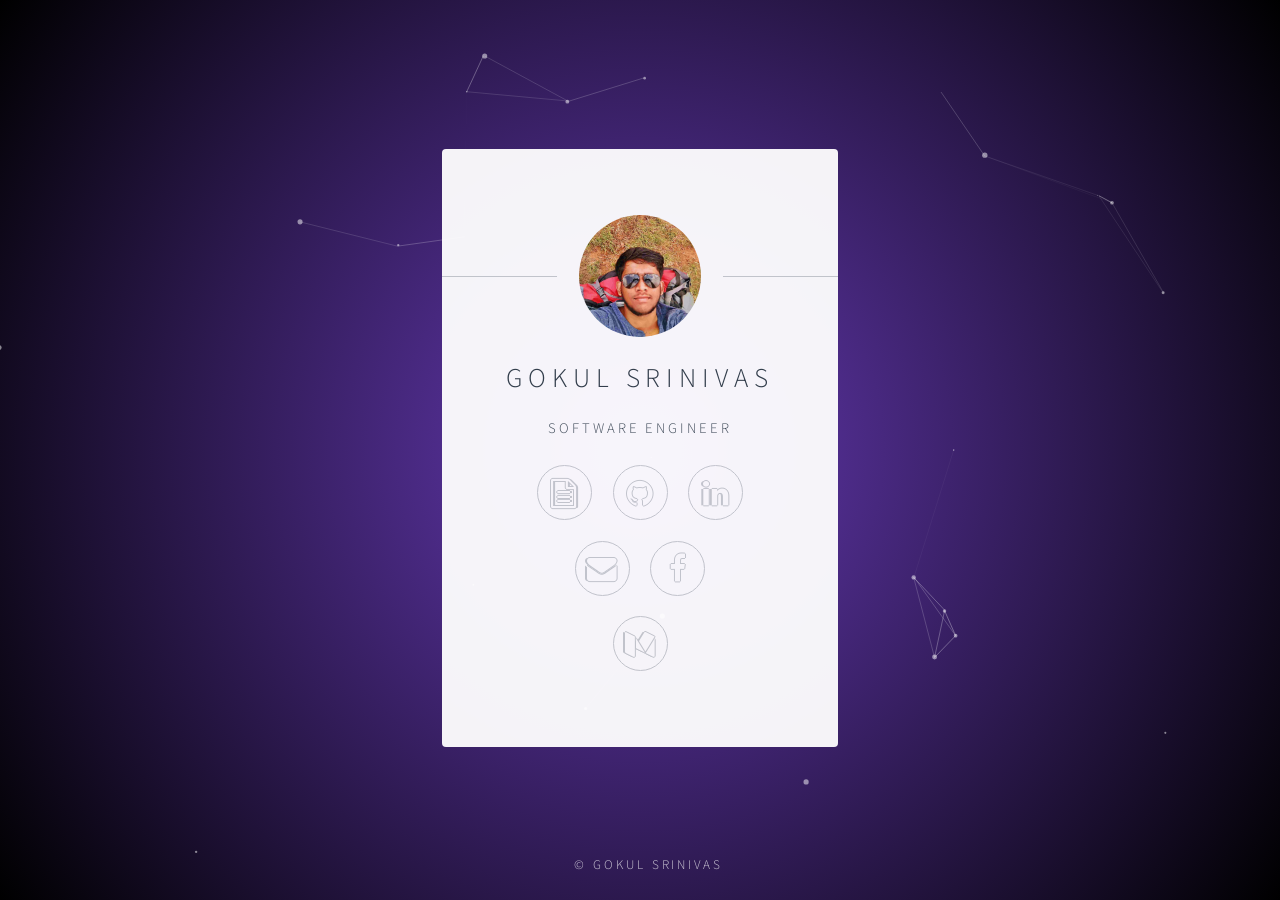
<file: index.html>
<!DOCTYPE HTML>
<!--
	Identity by HTML5 UP
	html5up.net | @ajlkn
	Free for personal and commercial use under the CCA 3.0 license (html5up.net/license)
-->
<html>
	<head>
        <script type="text/javascript">
        var host = "gokulsrinivas.me";
            if ((host == window.location.host) && (window.location.protocol != "https:"))
                    window.location.protocol = "https";
        </script>

		<title>Gokul Srinivas</title>
		<meta charset="utf-8" />
		<meta name="viewport" content="width=device-width, initial-scale=1" />
		<meta name="description" content="Gokul Srinivas, Software Engineer, Trekker, Imperfect, Human. 
        I build scalable, distributed, highly performant systems.
        Currently working @ Goldman Sachs.
		">
		<!--[if lte IE 8]><script src="assets/js/html5shiv.js"></script><![endif]-->
		<link rel="stylesheet" href="assets/css/main.css" />
		<!--[if lte IE 9]><link rel="stylesheet" href="assets/css/ie9.css" /><![endif]-->
		<!--[if lte IE 8]><link rel="stylesheet" href="assets/css/ie8.css" /><![endif]-->
		<noscript><link rel="stylesheet" href="assets/css/noscript.css" /></noscript>
	</head>
	<body class="is-loading" id="particles-js">

		<!-- Wrapper -->
			<div id="wrapper">

				<!-- Main -->
					<section id="main">
						<header>
							<span class="avatar"><img src="images/aviators.jpg" alt="" /></span>
							<h1>Gokul Srinivas</h1>
							<p>Software Engineer</p>
						</header>

						<footer>
							<ul class="icons">
								<li><a href="assets/resume/Gokul-Srinivas-OnePage-Resume.pdf" target="_blank" class="fa-file-text-o">Resume</a></li>
								<li><a href="https://github.com/GokulSrinivas" target="_blank" class="fa-github">Github</a></li>
								<li><a href="https://www.linkedin.com/in/gokulsrinivas" target="_blank" class="fa-linkedin">LinkedIn</a></li>
								<br>
								<li><a href="mailto:gokusrinivas@gmail.com" target="_blank" class="fa-envelope">Email</a></li>
								<li><a href="https://www.facebook.com/GokulSrinivas23" target="_blank" class="fa-facebook">Facebook</a></li>
                                <br>
                                <li><a href="https://blog.gokulsrinivas.me" class="fa fa-medium" target="_blank">Blog</a></li>
							</ul>
						</footer>
					</section>

				<!-- Footer -->
					<footer id="footer">
						<ul class="copyright">
							<li>&copy; Gokul Srinivas</li>
						</ul>
					</footer>

			</div>

		<!-- Scripts -->
			<script type="text/javascript" src="assets/js/particles.min.js"></script>
			<script type="text/javascript" defer>
				particlesJS.load('particles-js', 'assets/js/particles.json', function() {
					// console.log('callback - particles.js config loaded');
				});
			</script>
			<!--[if lte IE 8]><script src="assets/js/respond.min.js"></script><![endif]-->
			<script>
				if ('addEventListener' in window) {
					window.addEventListener('load', function() { document.body.className = document.body.className.replace(/\bis-loading\b/, ''); });
					document.body.className += (navigator.userAgent.match(/(MSIE|rv:11\.0)/) ? ' is-ie' : '');
				}
			</script>

	</body>
</html>
</file>
<file: assets/css/ie9.css>
/* Basic */

	body {
		background-image: url("../../images/bg.jpg");/
		background-repeat: no-repeat;
		background-size: cover;
		background-position: bottom center;
		background-attachment: fixed;
	}

		body:after {
			display: none;
		}

/* List */

	ul.icons li a:before {
		color: #c8cccf;
	}

	ul.icons li a:hover:before {
		color: #ff7496;
	}

/* Wrapper */

	#wrapper {
		text-align: center;
	}

/* Main */

	#main {
		display: inline-block;
	}
</file>
<file: assets/css/ie8.css>
/* List */

	ul.icons li a {
		-ms-behavior: url("assets/js/PIE.htc");
	}

		ul.icons li a:before {
			text-align: center;
			font-size: 26px;
		}

/* Main */

	#main {
		-ms-behavior: url("assets/js/PIE.htc");
	}

		#main .avatar img {
			-ms-behavior: url("assets/js/PIE.htc");
		}

/* Footer */

	#footer {
		color: #fff;
	}

		#footer .copyright li {
			border-left: solid 1px #fff;
		}
</file>
<file: assets/css/noscript.css>
/* Basic */

	body:after {
		display: none;
	}

/* Main */

	#main {
		-moz-transform: none !important;
		-webkit-transform: none !important;
		-ms-transform: none !important;
		transform: none !important;
		opacity: 1 !important;
	}
</file>
<file: assets/css/main.css>
@charset "UTF-8";
@import url(font-awesome.min.css);
@import url("https://fonts.googleapis.com/css?family=Source+Sans+Pro:300");

/*
My own code
 */

.particles-js-canvas-el {
	position: absolute !important;
	top:0;
	left:0;
}

/* Old */

/* Reset */

	html, body, div, span, applet, object, iframe, h1, h2, h3, h4, h5, h6, p, blockquote, pre, a, abbr, acronym, address, big, cite, code, del, dfn, em, img, ins, kbd, q, s, samp, small, strike, strong, sub, sup, tt, var, b, u, i, center, dl, dt, dd, ol, ul, li, fieldset, form, label, legend, table, caption, tbody, tfoot, thead, tr, th, td, article, aside, canvas, details, embed, figure, figcaption, footer, header, hgroup, menu, nav, output, ruby, section, summary, time, mark, audio, video {
		margin: 0;
		padding: 0;
		border: 0;
		font-size: 100%;
		font: inherit;
		vertical-align: baseline;
	}

	article, aside, details, figcaption, figure, footer, header, hgroup, menu, nav, section {
		display: block;
	}

	body {
		line-height: 1;
	}

	ol, ul {
		list-style: none;
	}

	blockquote, q {
		quotes: none;
	}

	blockquote:before, blockquote:after, q:before, q:after {
		content: '';
		content: none;
	}

	table {
		border-collapse: collapse;
		border-spacing: 0;
	}

	body {
		-webkit-text-size-adjust: none;
	}

/* Box Model */

	*, *:before, *:after {
		-moz-box-sizing: border-box;
		-webkit-box-sizing: border-box;
		box-sizing: border-box;
	}

/* Basic */

	@media screen and (max-width: 480px) {

		html, body {
			min-width: 320px;
		}

	}

	body.is-loading *, body.is-loading *:before, body.is-loading *:after {
		-moz-animation: none !important;
		-webkit-animation: none !important;
		-ms-animation: none !important;
		animation: none !important;
		-moz-transition: none !important;
		-webkit-transition: none !important;
		-ms-transition: none !important;
		transition: none !important;
	}

	html {
		height: 100%;
	}

	body {
		height: 100%;
		background-color: #0d0020;
		/*background-image: url("images/overlay.png"), -moz-linear-gradient(60deg, rgba(255, 165, 150, 0.5) 5%, rgba(0, 228, 255, 0.35)), url("../../images/bg.jpg");
		background-image: url("images/overlay.png"), -webkit-linear-gradient(60deg, rgba(255, 165, 150, 0.5) 5%, rgba(0, 228, 255, 0.35)), url("../../images/bg.jpg");
		background-image: url("images/overlay.png"), -ms-linear-gradient(60deg, rgba(255, 165, 150, 0.5) 5%, rgba(0, 228, 255, 0.35)), url("../../images/bg.jpg");
		background-image: url("images/overlay.png"), linear-gradient(60deg, rgba(255, 165, 150, 0.5) 5%, rgba(0, 228, 255, 0.35)), url("../../images/bg.jpg");*/


		background-image: -moz-radial-gradient(center center, circle cover, #673ab7, #000000);
		background-image: -webkit-radial-gradient(center center, circle cover, #673ab7, #000000);
		background-image: -ms-radial-gradient(center center, circle cover, #673ab7, #000000);
		background-image: radial-gradient(center center, circle cover, #673ab7, #000000);

		background-repeat: repeat,			no-repeat,			no-repeat;
		background-size: 100% 100%, cover,				cover;
		background-position: top left,		center center,		bottom center;
		background-attachment: fixed,			fixed,				fixed;
	}

		body:after {
			content: '';
			display: block;
			position: fixed;
			top: 0;
			left: 0;
			width: 100%;
			height: inherit;
			opacity: 0;
			z-index: 1;
			background-color: #ffffff;
			background-image: url("images/overlay.png"), -moz-linear-gradient(60deg, rgba(55, 31, 96, 0.5) 5%, rgba(55, 31, 96, 0.35));
			background-image: url("images/overlay.png"), -webkit-linear-gradient(60deg, rgba(55, 31, 96, 0.5) 5%, rgba(55, 31, 96, 0.35));
			background-image: url("images/overlay.png"), -ms-linear-gradient(60deg, rgba(55, 31, 96, 0.5) 5%, rgba(55, 31, 96, 0.35));
			background-image: url("images/overlay.png"), linear-gradient(60deg, rgba(55, 31, 96, 0.5) 5%, rgba(55, 31, 96, 0.35));
			background-repeat: repeat,			no-repeat;
			background-size: 100px 100px, cover;
			background-position: top left,		center center;
			-moz-transition: opacity 1.75s ease-out;
			-webkit-transition: opacity 1.75s ease-out;
			-ms-transition: opacity 1.75s ease-out;
			transition: opacity 1.75s ease-out;
		}

		body.is-loading:after {
			opacity: 1;
		}

/* Type */

	body, input, select, textarea {
		color: #414f57;
		font-family: "Source Sans Pro", Helvetica, sans-serif;
		font-size: 14pt;
		font-weight: 300;
		line-height: 2;
		letter-spacing: 0.2em;
		text-transform: uppercase;
	}

		@media screen and (max-width: 1680px) {

			body, input, select, textarea {
				font-size: 11pt;
			}

		}

		@media screen and (max-width: 480px) {

			body, input, select, textarea {
				font-size: 10pt;
				line-height: 1.75;
			}

		}

	a {
		-moz-transition: color 0.2s ease, border-color 0.2s ease;
		-webkit-transition: color 0.2s ease, border-color 0.2s ease;
		-ms-transition: color 0.2s ease, border-color 0.2s ease;
		transition: color 0.2s ease, border-color 0.2s ease;
		color: inherit;
		text-decoration: none;
	}

		a:before {
			-moz-transition: color 0.2s ease, text-shadow 0.2s ease;
			-webkit-transition: color 0.2s ease, text-shadow 0.2s ease;
			-ms-transition: color 0.2s ease, text-shadow 0.2s ease;
			transition: color 0.2s ease, text-shadow 0.2s ease;
		}

		a:hover {
			color: #ff7496;
		}

	strong, b {
		color: #313f47;
	}

	em, i {
		font-style: italic;
	}

	p {
		margin: 0 0 1.5em 0;
	}

	h1, h2, h3, h4, h5, h6 {
		color: #313f47;
		line-height: 1.5;
		margin: 0 0 0.75em 0;
	}

		h1 a, h2 a, h3 a, h4 a, h5 a, h6 a {
			color: inherit;
			text-decoration: none;
		}

	h1 {
		font-size: 1.85em;
		letter-spacing: 0.22em;
		margin: 0 0 0.525em 0;
	}

	h2 {
		font-size: 1.25em;
	}

	h3 {
		font-size: 1em;
	}

	h4 {
		font-size: 1em;
	}

	h5 {
		font-size: 1em;
	}

	h6 {
		font-size: 1em;
	}

	@media screen and (max-width: 480px) {

		h1 {
			font-size: 1.65em;
		}

	}

	sub {
		font-size: 0.8em;
		position: relative;
		top: 0.5em;
	}

	sup {
		font-size: 0.8em;
		position: relative;
		top: -0.5em;
	}

	hr {
		border: 0;
		border-bottom: solid 1px #c8cccf;
		margin: 3em 0;
	}

/* Form */

	form {
		margin: 0 0 1.5em 0;
	}

		form > .field {
			margin: 0 0 1.5em 0;
		}

			form > .field > :last-child {
				margin-bottom: 0;
			}

	label {
		color: #313f47;
		display: block;
		font-size: 0.9em;
		margin: 0 0 0.75em 0;
	}

	input[type="text"],
	input[type="password"],
	input[type="email"],
	input[type="tel"],
	select,
	textarea {
		-moz-appearance: none;
		-webkit-appearance: none;
		-ms-appearance: none;
		appearance: none;
		border-radius: 4px;
		border: solid 1px #c8cccf;
		color: inherit;
		display: block;
		outline: 0;
		padding: 0 1em;
		text-decoration: none;
		width: 100%;
	}

		input[type="text"]:invalid,
		input[type="password"]:invalid,
		input[type="email"]:invalid,
		input[type="tel"]:invalid,
		select:invalid,
		textarea:invalid {
			box-shadow: none;
		}

		input[type="text"]:focus,
		input[type="password"]:focus,
		input[type="email"]:focus,
		input[type="tel"]:focus,
		select:focus,
		textarea:focus {
			border-color: #ff7496;
		}

	.select-wrapper {
		text-decoration: none;
		display: block;
		position: relative;
	}

		.select-wrapper:before {
			content: "";
			-moz-osx-font-smoothing: grayscale;
			-webkit-font-smoothing: antialiased;
			font-family: FontAwesome;
			font-style: normal;
			font-weight: normal;
			text-transform: none !important;
		}

		.select-wrapper:before {
			color: #c8cccf;
			display: block;
			height: 2.75em;
			line-height: 2.75em;
			pointer-events: none;
			position: absolute;
			right: 0;
			text-align: center;
			top: 0;
			width: 2.75em;
		}

		.select-wrapper select::-ms-expand {
			display: none;
		}

	input[type="text"],
	input[type="password"],
	input[type="email"],
	select {
		height: 2.75em;
	}

	textarea {
		padding: 0.75em 1em;
	}

	input[type="checkbox"],
	input[type="radio"] {
		-moz-appearance: none;
		-webkit-appearance: none;
		-ms-appearance: none;
		appearance: none;
		display: block;
		float: left;
		margin-right: -2em;
		opacity: 0;
		width: 1em;
		z-index: -1;
	}

		input[type="checkbox"] + label,
		input[type="radio"] + label {
			text-decoration: none;
			color: #414f57;
			cursor: pointer;
			display: inline-block;
			font-size: 1em;
			font-weight: 300;
			padding-left: 2.4em;
			padding-right: 0.75em;
			position: relative;
		}

			input[type="checkbox"] + label:before,
			input[type="radio"] + label:before {
				-moz-osx-font-smoothing: grayscale;
				-webkit-font-smoothing: antialiased;
				font-family: FontAwesome;
				font-style: normal;
				font-weight: normal;
				text-transform: none !important;
			}

			input[type="checkbox"] + label:before,
			input[type="radio"] + label:before {
				border-radius: 4px;
				border: solid 1px #c8cccf;
				content: '';
				display: inline-block;
				height: 1.65em;
				left: 0;
				line-height: 1.58125em;
				position: absolute;
				text-align: center;
				top: 0.15em;
				width: 1.65em;
			}

		input[type="checkbox"]:checked + label:before,
		input[type="radio"]:checked + label:before {
			color: #ff7496;
			content: '\f00c';
		}

		input[type="checkbox"]:focus + label:before,
		input[type="radio"]:focus + label:before {
			border-color: #ff7496;
		}

	input[type="checkbox"] + label:before {
		border-radius: 4px;
	}

	input[type="radio"] + label:before {
		border-radius: 100%;
	}

	::-webkit-input-placeholder {
		color: #616f77 !important;
		opacity: 1.0;
	}

	:-moz-placeholder {
		color: #616f77 !important;
		opacity: 1.0;
	}

	::-moz-placeholder {
		color: #616f77 !important;
		opacity: 1.0;
	}

	:-ms-input-placeholder {
		color: #616f77 !important;
		opacity: 1.0;
	}

	.formerize-placeholder {
		color: #616f77 !important;
		opacity: 1.0;
	}

/* Icon */

	.icon {
		text-decoration: none;
		position: relative;
		border-bottom: none;
	}

		.icon:before {
			-moz-osx-font-smoothing: grayscale;
			-webkit-font-smoothing: antialiased;
			font-family: FontAwesome;
			font-style: normal;
			font-weight: normal;
			text-transform: none !important;
		}

		.icon > .label {
			display: none;
		}

/* List */

	ol {
		list-style: decimal;
		margin: 0 0 1.5em 0;
		padding-left: 1.25em;
	}

		ol li {
			padding-left: 0.25em;
		}

	ul {
		list-style: disc;
		margin: 0 0 1.5em 0;
		padding-left: 1em;
	}

		ul li {
			padding-left: 0.5em;
		}

		ul.alt {
			list-style: none;
			padding-left: 0;
		}

			ul.alt li {
				border-top: solid 1px #c8cccf;
				padding: 0.5em 0;
			}

				ul.alt li:first-child {
					border-top: 0;
					padding-top: 0;
				}

		ul.icons {
			cursor: default;
			list-style: none;
			padding-left: 0;
			margin-top: -0.675em;
		}

			ul.icons li {
				display: inline-block;
				padding: 0.675em 0.5em;
			}

				ul.icons li a {
					text-decoration: none;
					position: relative;
					display: block;
					width: 3.75em;
					height: 3.75em;
					border-radius: 100%;
					border: solid 1px #c8cccf;
					line-height: 3.75em;
					overflow: hidden;
					text-align: center;
					text-indent: 3.75em;
					white-space: nowrap;
				}

					ul.icons li a:before {
						-moz-osx-font-smoothing: grayscale;
						-webkit-font-smoothing: antialiased;
						font-family: FontAwesome;
						font-style: normal;
						font-weight: normal;
						text-transform: none !important;
					}

					ul.icons li a:before {
						color: #ffffff;
						text-shadow: 1.25px 0px 0px #c8cccf, -1.25px 0px 0px #c8cccf, 0px 1.25px 0px #c8cccf, 0px -1.25px 0px #c8cccf;
					}

					ul.icons li a:hover:before {
						text-shadow: 1.25px 0px 0px #0d0020, -1.25px 0px 0px #0d0020, 0px 1.25px 0px #0d0020, 0px -1.25px 0px #0d0020;
						/*text-shadow: 1.25px 0px 0px #ff7496, -1.25px 0px 0px #ff7496, 0px 1.25px 0px #ff7496, 0px -1.25px 0px #ff7496;*/
					}

					ul.icons li a:before {
						position: absolute;
						top: 0;
						left: 0;
						width: inherit;
						height: inherit;
						font-size: 1.85rem;
						line-height: inherit;
						text-align: center;
						text-indent: 0;
					}

					ul.icons li a:hover {
						/*border-color: #ff7496;*/
						 border-color: #0d0020;
					}

			@media screen and (max-width: 480px) {

				ul.icons li a:before {
					font-size: 1.5rem;
				}

			}

		ul.actions {
			cursor: default;
			list-style: none;
			padding-left: 0;
		}

			ul.actions li {
				display: inline-block;
				padding: 0 0.75em 0 0;
				vertical-align: middle;
			}

				ul.actions li:last-child {
					padding-right: 0;
				}

	dl {
		margin: 0 0 1.5em 0;
	}

		dl dt {
			display: block;
			margin: 0 0 0.75em 0;
		}

		dl dd {
			margin-left: 1.5em;
		}

/* Button */

	input[type="submit"],
	input[type="reset"],
	input[type="button"],
	button,
	.button {
		-moz-appearance: none;
		-webkit-appearance: none;
		-ms-appearance: none;
		appearance: none;
		-moz-transition: background-color 0.2s ease-in-out, border-color 0.2s ease-in-out, color 0.2s ease-in-out;
		-webkit-transition: background-color 0.2s ease-in-out, border-color 0.2s ease-in-out, color 0.2s ease-in-out;
		-ms-transition: background-color 0.2s ease-in-out, border-color 0.2s ease-in-out, color 0.2s ease-in-out;
		transition: background-color 0.2s ease-in-out, border-color 0.2s ease-in-out, color 0.2s ease-in-out;
		display: inline-block;
		height: 2.75em;
		line-height: 2.75em;
		padding: 0 1.5em;
		background-color: transparent;
		border-radius: 4px;
		border: solid 1px #c8cccf;
		color: #414f57 !important;
		cursor: pointer;
		text-align: center;
		text-decoration: none;
		white-space: nowrap;
	}

		input[type="submit"]:hover,
		input[type="reset"]:hover,
		input[type="button"]:hover,
		button:hover,
		.button:hover {
			border-color: #ff7496;
			color: #ff7496 !important;
		}

		input[type="submit"].icon,
		input[type="reset"].icon,
		input[type="button"].icon,
		button.icon,
		.button.icon {
			padding-left: 1.35em;
		}

			input[type="submit"].icon:before,
			input[type="reset"].icon:before,
			input[type="button"].icon:before,
			button.icon:before,
			.button.icon:before {
				margin-right: 0.5em;
			}

		input[type="submit"].fit,
		input[type="reset"].fit,
		input[type="button"].fit,
		button.fit,
		.button.fit {
			display: block;
			width: 100%;
			margin: 0 0 0.75em 0;
		}

		input[type="submit"].small,
		input[type="reset"].small,
		input[type="button"].small,
		button.small,
		.button.small {
			font-size: 0.8em;
		}

		input[type="submit"].big,
		input[type="reset"].big,
		input[type="button"].big,
		button.big,
		.button.big {
			font-size: 1.35em;
		}

		input[type="submit"].disabled, input[type="submit"]:disabled,
		input[type="reset"].disabled,
		input[type="reset"]:disabled,
		input[type="button"].disabled,
		input[type="button"]:disabled,
		button.disabled,
		button:disabled,
		.button.disabled,
		.button:disabled {
			-moz-pointer-events: none;
			-webkit-pointer-events: none;
			-ms-pointer-events: none;
			pointer-events: none;
			opacity: 0.5;
		}

/* Main */

	#main {
		position: relative;
		/*max-width: 100%;*/
		top:1.5em;
		max-width:27em;
		min-width: 27em;
		padding: 4.5em 3em 3em 3em ;
		background: #ffffff;
		border-radius: 4px;
		cursor: default;
		opacity: 0.95;
		text-align: center;
		-moz-transform-origin: 50% 50%;
		-webkit-transform-origin: 50% 50%;
		-ms-transform-origin: 50% 50%;
		transform-origin: 50% 50%;
		-moz-transform: rotateX(0deg);
		-webkit-transform: rotateX(0deg);
		-ms-transform: rotateX(0deg);
		transform: rotateX(0deg);
		-moz-transition: opacity 1s ease, -moz-transform 1s ease;
		-webkit-transition: opacity 1s ease, -webkit-transform 1s ease;
		-ms-transition: opacity 1s ease, -ms-transform 1s ease;
		transition: opacity 1s ease, transform 1s ease;
	}

		#main .avatar {
			position: relative;
			display: block;
			margin-bottom: 1.5em;
		}

			#main .avatar img {

				max-width: 122px;

				display: block;
				margin: 0 auto;
				border-radius: 100%;
				box-shadow: 0 0 0 1.5em #ffffff;
			}

			#main .avatar:before {
				content: '';
				display: block;
				position: absolute;
				top: 50%;
				left: -3em;
				width: calc(100% + 6em);
				height: 1px;
				z-index: -1;
				background: #c8cccf;
			}

		@media screen and (max-width: 480px) {

			#main {
				min-width: 0;
				width: 100%;
				padding: 4em 2em 2.5em 2em ;
			}

				#main .avatar:before {
					left: -2em;
					width: calc(100% + 4em);
				}

		}

		body.is-loading #main {
			opacity: 0;
			-moz-transform: rotateX(15deg);
			-webkit-transform: rotateX(15deg);
			-ms-transform: rotateX(15deg);
			transform: rotateX(15deg);
		}

/* Footer */

	#footer {
		-moz-align-self: -moz-flex-end;
		-webkit-align-self: -webkit-flex-end;
		-ms-align-self: -ms-flex-end;
		align-self: flex-end;
		width: 100%;
		padding: 1.5em 0 0 0;
		color: rgba(255, 255, 255, 0.75);
		cursor: default;
		text-align: center;
	}

		#footer .copyright {
			margin: 0;
			padding: 0;
			font-size: 0.9em;
			list-style: none;
		}

			#footer .copyright li {
				display: inline-block;
				margin: 0 0 0 0.45em;
				padding: 0 0 0 0.85em;
				border-left: solid 1px rgba(255, 255, 255, 0.5);
				line-height: 1;
			}

				#footer .copyright li:first-child {
					border-left: 0;
				}

/* Wrapper */

	#wrapper {
		display: -moz-flex;
		display: -webkit-flex;
		display: -ms-flex;
		display: flex;
		-moz-align-items: center;
		-webkit-align-items: center;
		-ms-align-items: center;
		align-items: center;
		-moz-justify-content: space-between;
		-webkit-justify-content: space-between;
		-ms-justify-content: space-between;
		justify-content: space-between;
		-moz-flex-direction: column;
		-webkit-flex-direction: column;
		-ms-flex-direction: column;
		flex-direction: column;
		-moz-perspective: 1000px;
		-webkit-perspective: 1000px;
		-ms-perspective: 1000px;
		perspective: 1000px;
		position: relative;
		min-height: 100%;
		padding: 1.5em;
		z-index: 2;
	}

		#wrapper > * {
			z-index: 1;
		}

		#wrapper:before {
			content: '';
			display: block;
		}

		@media screen and (max-width: 360px) {

			#wrapper {
				padding: 0.75em;
			}

		}

		body.is-ie #wrapper {
			height: 100%;
		}
</file>
